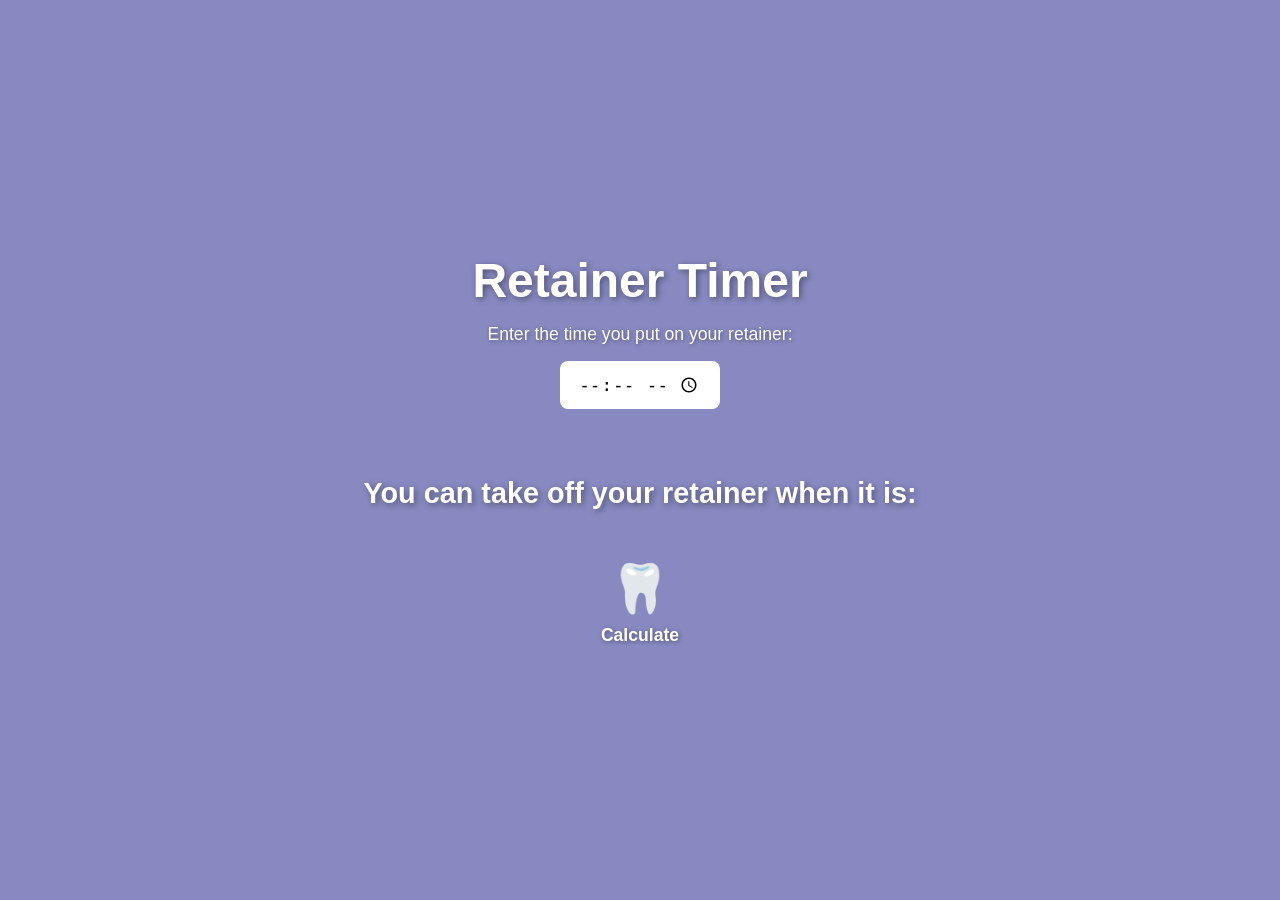
<file: index.html>
<!DOCTYPE html>
<html lang="en">
<head>
    <meta charset="UTF-8">
    <meta name="viewport" content="width=device-width, initial-scale=1.0">
    <title>Retainer Timer</title>
    <link rel="stylesheet" href="style.css">
</head>
<body>
    <h1>Retainer Timer</h1>
    <p>Enter the time you put on your retainer:</p>
    <input type="time" id="startTime" name="startTime">
    <br><br>
    <h2>You can take off your retainer when it is: <span id="result"></span></h2>
    <br>
    <button class="tooth-btn" onclick="calculateTime()" title="Calculate Time">
    🦷
    <span>Calculate</span>
    </button>
    
    <script src="script.js"></script>
</body>
</html>
</file>
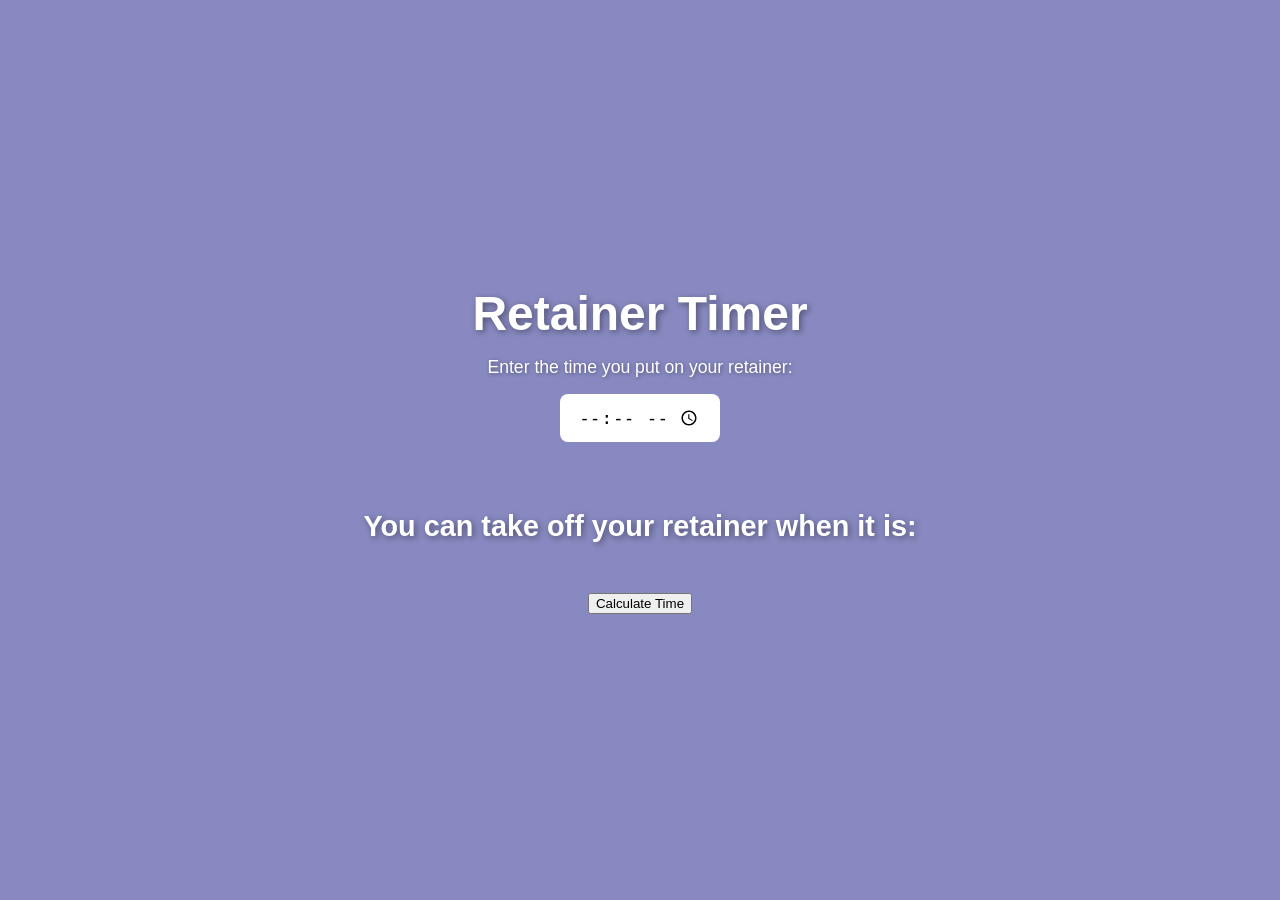
<file: main.html>
<!DOCTYPE html>
<html lang="en">
<head>
    <meta charset="UTF-8">
    <meta name="viewport" content="width=device-width, initial-scale=1.0">
    <title>Retainer Timer</title>
    <link rel="stylesheet" href="style.css">
</head>
<body>
    <h1>Retainer Timer</h1>
    <p>Enter the time you put on your retainer:</p>
    <input type="time" id="startTime" name="startTime">
    <br><br>
    <h2>You can take off your retainer when it is: <span id="result"></span></h2>
    <br>
    <button onclick="calculateTime()">Calculate Time</button>
    <script src="script.js"></script>
</body>
</html>
</file>
<file: style.css>
body{
    background-color: #8789C0;
    min-height: 100vh;
    margin: 0;
    display: flex;
    flex-direction: column;
    align-items: center;
    justify-content: center;
    text-align: center;
    gap: 16px;
    font-family: Arial, sans-serif;
    color: white;
}

h1{
    color: white;
    font-size: 3rem;
    margin: 0;
    text-shadow: 2px 2px 6px rgba(0, 0, 0, 0.4);
}

h2{
    color: white;
    font-size: 1.8rem;
    margin: 0;
    text-shadow: 2px 2px 6px rgba(0, 0, 0, 0.4);
}

p,
label{
    color: white;
    font-size: 1.1rem;
    margin: 0;
    text-shadow: 1px 1px 4px rgba(0, 0, 0, 0.4);
}

input[type="time"] {
    font-size: 1.1rem;
    padding: 12px 18px;
    border: none;
    border-radius: 8px;
}

.tooth-btn {
    font-size: 3rem;
    background: none;
    border: none;
    color: white;
    cursor: pointer;
    display: flex;
    flex-direction: column;
    align-items: center;
    gap: 8px;
    
    transition: transform 0.1s ease-in-out; 
}

.tooth-btn span {
    font-size: 1.1rem;
    font-weight: bold;
    text-shadow: 1px 1px 4px rgba(0, 0, 0, 0.4);
}

.tooth-btn:hover {
    transform: scale(1.1); 
}

.tooth-btn:active {
    transform: rotateY(180deg) scale(1.2);
}
</file>
